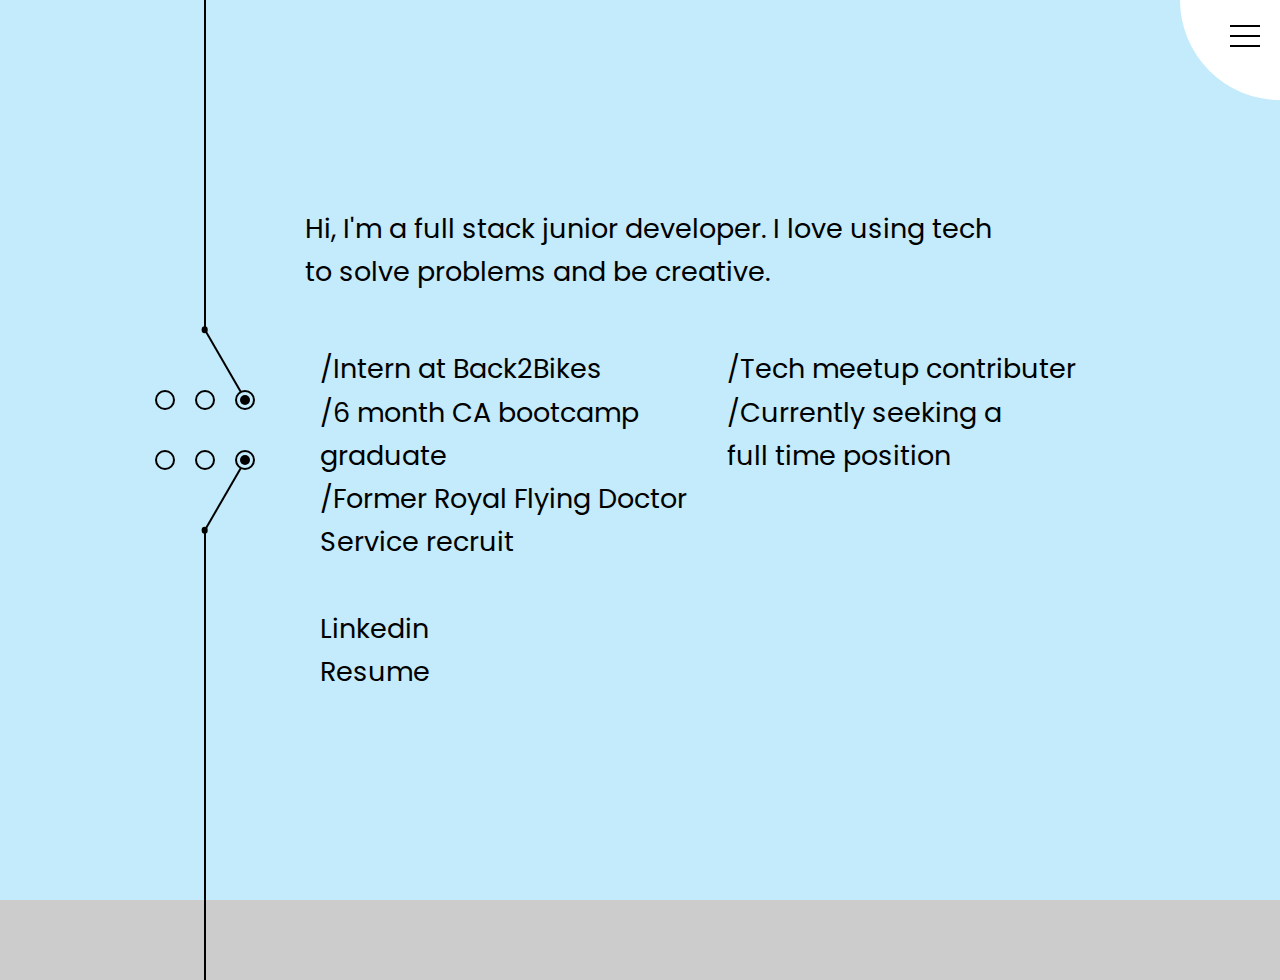
<file: about.html>
<!DOCTYPE html>
<html lang="en">
<head>
    <meta charset="UTF-8">
    <meta name="viewport" content="width=device-width, initial-scale=1.0">
    <meta http-equiv="X-UA-Compatible" content="ie=edge">
    <title>Erin Belot</title>
    <link rel="stylesheet" type="text/css" href="index.css">
    <link href="https://fonts.googleapis.com/css?family=Poppins:600" rel="stylesheet">
</head>

<body>
    <div class="about-page">
        <div class="lines-and-dots">
            <div class='cont'>
                <input id='r1' name='radio' type='radio'>
                <label for='r1'></label>
                <input id='r2' name='radio' type='radio'>
                <label for='r2'></label>
                <input checked='true' id='r3' name='radio' type='radio'>
                <label for='r3'></label>
                <div class='slider'>
                    <div class='line1'></div>
                    <div class='line2'></div>
                    <div class='dot2'></div>
                    <div class='dot'></div>
                </div>
            </div>
            <div class='cont'>
                <input id='r4' name='radio2' type='radio'>
                <label for='r4'></label>
                <input id='r5' name='radio2' type='radio'>
                <label for='r5'></label>
                <input checked='true' id='r6' name='radio2' type='radio'>
                <label for='r6'></label>
                <div class='slider'>
                    <div class='line1'></div>
                    <div class='line2'></div>
                    <div class='dot2'></div>
                    <div class='dot'></div>
                </div>
            </div> 
        </div>
        <div class="work-history-content">
                <!-- <div class="nav-bar"> 
                        <nav> <a href="./index.html"><p class="nav-home"> Home </a> </nav>
                        <nav> <a href='./about.html'><p class="nav-about"> About </p></a> </nav>
                        <nav> <a href='./tech.html'><p class="nav-tech"> Tech </p></a> </nav> 
                        <nav> <a href='./projects.html'><p class="nav-projects"> Projects </p></a> </nav>
                </div> -->

                <label>
                    <input type='checkbox'>
                    <span class='menu'>
                      <span class='hamburger'></span>
                    </span>
                    <ul>
                      <li>
                        <nav> <a href="./index.html"><p class="nav-home"> Home </a> </nav>
                      </li>
                      <li>
                        <nav> <a href='./about.html'><p class="nav-about"> About </p></a> </nav>
                      </li>
                      <li>
                        <nav> <a href='./tech.html'><p class="nav-tech"> Tech </p></a> </nav>
                      </li>
                      <li>
                      <nav> <a href='./projects.html'><p class="nav-projects"> Projects </p></a> </nav>
                      </li>
                    </ul>
                  </label>
            <div class="paragraph-one">
                <p>
                        Hi, I&apos;m a full stack junior developer. I love using tech 
                    <br>
                        to solve problems and be creative.
                </p>
            </div>
            <div class="tech-details">
                <div class="paragraph-two">
                    <p>
                        <ul>
                            <li>&sol;Intern at Back2Bikes </li>
                                <li>&sol;6 month CA bootcamp<br> graduate </li>
                                <!-- <li>&sol;Currently seeking a <br> full time position </li> -->
                            <li>&sol;Former Royal Flying Doctor<br> Service recruit </li>
                            <br>
                            <li><a style="color:black; text-decoration:none" href="https://www.linkedin.com/in/erin-belot-299785137/">Linkedin</a> </li>
                            <li><a style="color:black; text-decoration:none"  href="assets/resume.pdf" <button id="resume" type="submit">Resume</button></a>
                        </ul>
                    </p>
                </div>
                <div class="paragraph-three">
                    <p>
                        <ul>
                            <li>&sol;Tech meetup contributer </li>
                            <li>&sol;Currently seeking a <br> full time position </li>
                        </ul>
                    </p>    
                </div>
            </div>
        </div>        
    </div>   
</body>
</html>
</file>
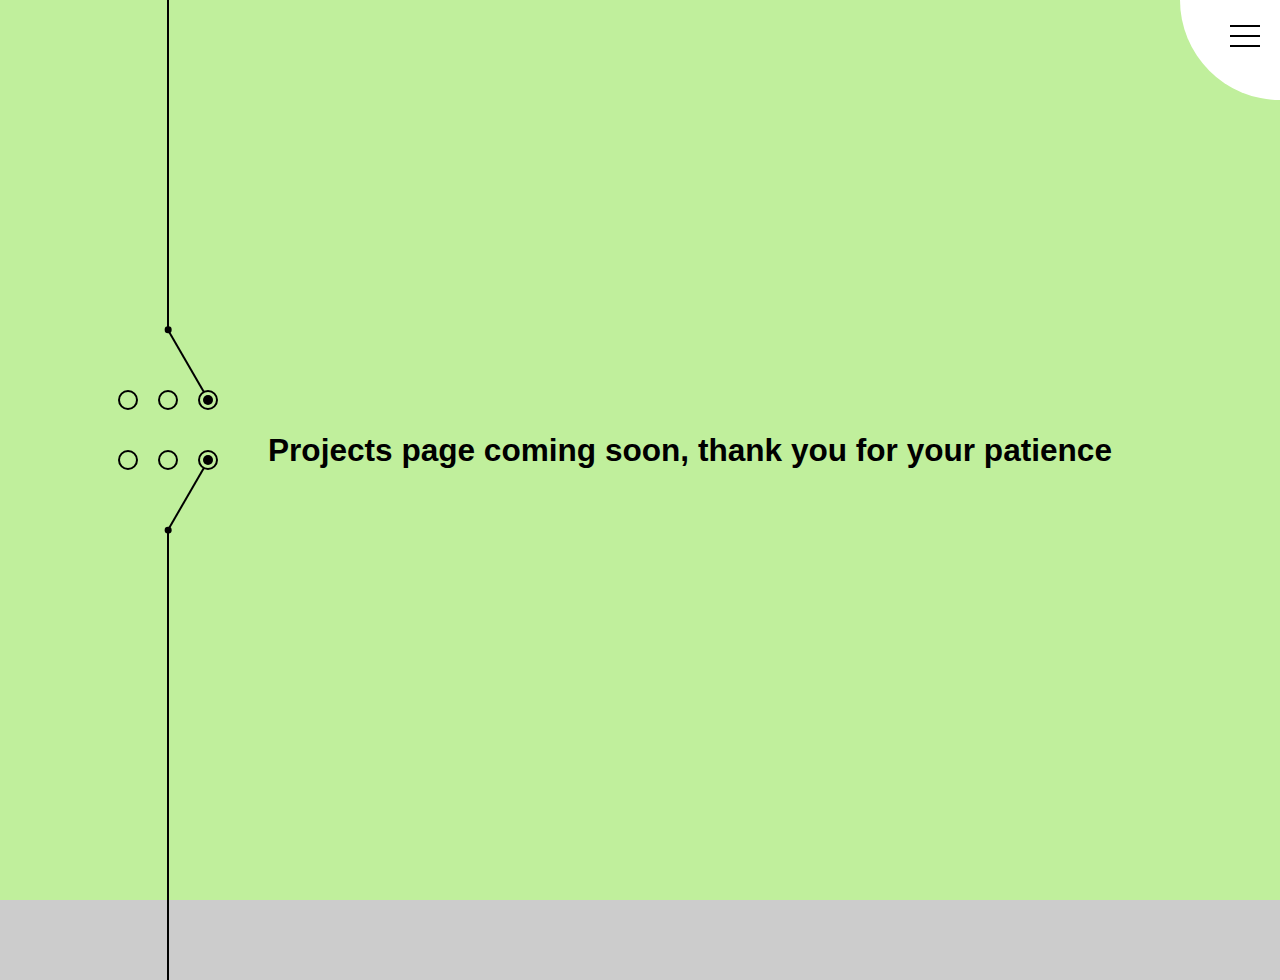
<file: projects.html>
<!DOCTYPE html>
<html lang="en">
<head>
    <meta charset="UTF-8">
    <meta name="viewport" content="width=device-width, initial-scale=1.0">
    <meta http-equiv="X-UA-Compatible" content="ie=edge">
    <title>Erin Belot</title>
    <link rel="stylesheet" type="text/css" href="index.css">
</head>
<body>
    <div class="projects-page"> 
        <div class="nav-hamburger">
            <label>
                <input type='checkbox'>
                <span class='menu'>
                    <span class='hamburger'></span>
                </span>
                <ul>
                    <li>
                    <nav> <a href="./index.html"><p class="nav-home"> Home </a> </nav>
                    </li>
                    <li>
                    <nav> <a href='./about.html'><p class="nav-about"> About </p></a> </nav>
                    </li>
                    <li>
                    <nav> <a href='./tech.html'><p class="nav-tech"> Tech </p></a> </nav>
                    </li>
                    <li>
                    <nav> <a href='./projects.html'><p class="nav-projects"> Projects </p></a> </nav>
                    </li>
                </ul>
            </label>
        </div>  
        
    
        <div class="lines-and-dots">
            <div class='cont'>
                <input id='r1' name='radio' type='radio'>
                <label for='r1'></label>
                <input id='r2' name='radio' type='radio'>
                <label for='r2'></label>
                <input checked='true' id='r3' name='radio' type='radio'>
                <label for='r3'></label>
                <div class='slider'>
                    <div class='line1'></div>
                    <div class='line2'></div>
                    <div class='dot2'></div>
                    <div class='dot'></div>
                </div>
            </div>
            <div class='cont'>
                <input id='r4' name='radio2' type='radio'>
                <label for='r4'></label>
                <input id='r5' name='radio2' type='radio'>
                <label for='r5'></label>
                <input checked='true' id='r6' name='radio2' type='radio'>
                <label for='r6'></label>
                <div class='slider'>
                    <div class='line1'></div>
                    <div class='line2'></div>
                    <div class='dot2'></div>
                    <div class='dot'></div>
                </div>
            </div> 
        </div>
        <div class="projects-content">
            <div class="projects-cards">
                <h3>Projects page coming soon, thank you for your patience</h2>
            </div>  
            <div class"projects">
                
            </div>                     
        </div>      
    </div>
</body>
</html>
</file>
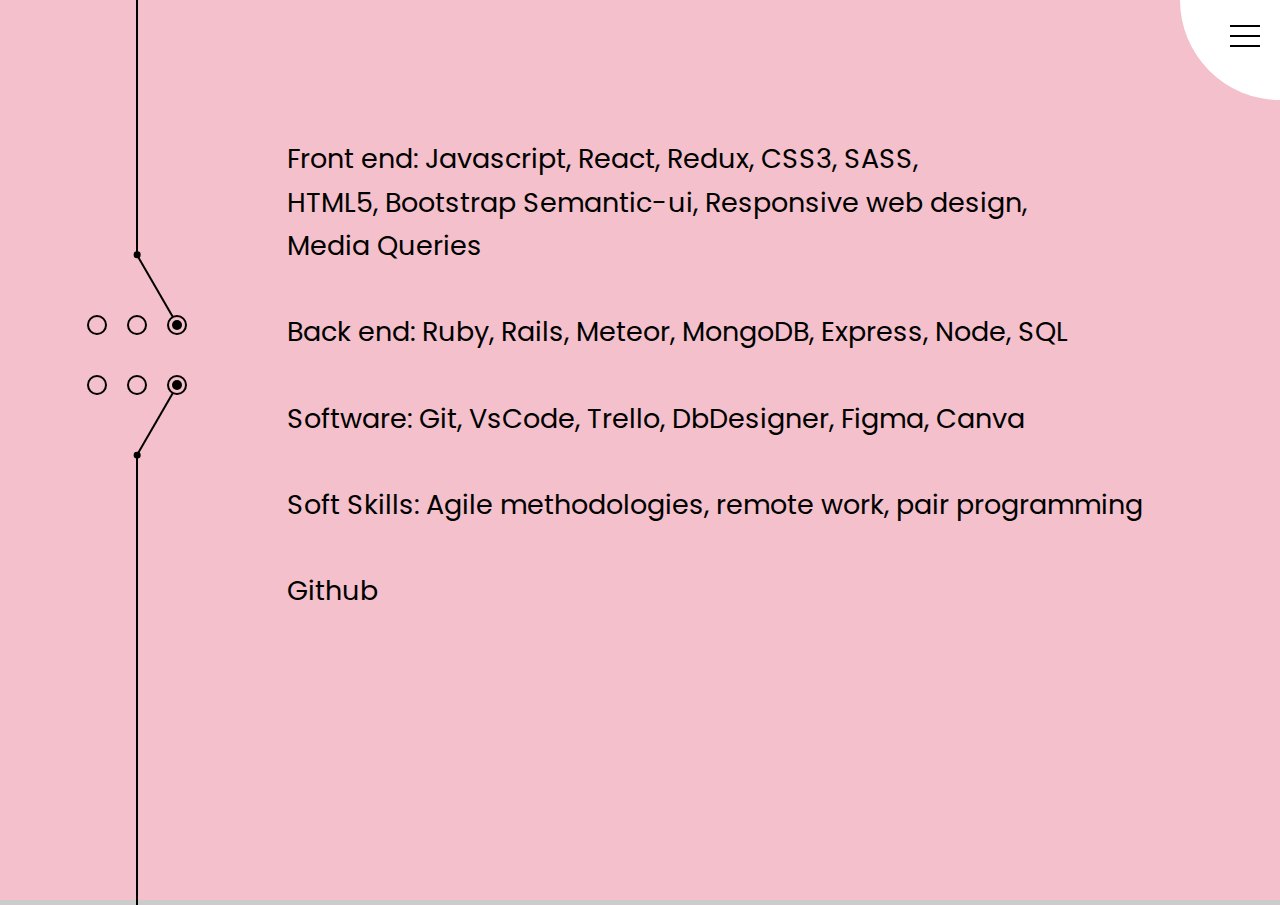
<file: tech.html>
<!DOCTYPE html>
<html lang="en">
<head>
    <meta charset="UTF-8">
    <meta name="viewport" content="width=device-width, initial-scale=1.0">
    <meta http-equiv="X-UA-Compatible" content="ie=edge">
    <title>Erin Belot</title>
    <link rel="stylesheet" type="text/css" href="index.css">
    <link href="https://fonts.googleapis.com/css?family=Poppins:600" rel="stylesheet">
</head>

<body>
    <div class="tech-page">   
        <div class="lines-and-dots">
            <div class='cont'>
                <input id='r1' name='radio' type='radio'>
                <label for='r1'></label>
                <input id='r2' name='radio' type='radio'>
                <label for='r2'></label>
                <input checked='true' id='r3' name='radio' type='radio'>
                <label for='r3'></label>
                <div class='slider'>
                    <div class='line1'></div>
                    <div class='line2'></div>
                    <div class='dot2'></div>
                    <div class='dot'></div>
                </div>
            </div>
            <div class='cont'>
                <input id='r4' name='radio2' type='radio'>
                <label for='r4'></label>
                <input id='r5' name='radio2' type='radio'>
                <label for='r5'></label>
                <input checked='true' id='r6' name='radio2' type='radio'>
                <label for='r6'></label>
                <div class='slider'>
                    <div class='line1'></div>
                    <div class='line2'></div>
                    <div class='dot2'></div>
                    <div class='dot'></div>
                </div>
            </div> 
        </div>
        <div class="tech-content">
            <label>
                <input type='checkbox'>
                <span class='menu'>
                  <span class='hamburger'></span>
                </span>
                <ul>
                  <li>
                    <nav> <a href="./index.html"><p class="nav-home"> Home </a> </nav>
                  </li>
                  <li>
                    <nav> <a href='./about.html'><p class="nav-about"> About </p></a> </nav>
                  </li>
                  <li>
                    <nav> <a href='./tech.html'><p class="nav-tech"> Tech </p></a> </nav>
                  </li>
                  <li>
                  <nav> <a href='./projects.html'><p class="nav-projects"> Projects </p></a> </nav>
                  </li>
                </ul>
              </label>
            <div class="paragraph">
            <!-- <p>  -->
                    Front end: Javascript, React, Redux, CSS3, SASS,<br>
                     HTML5,  Bootstrap Semantic-ui, Responsive web design,<br>
                     Media Queries <br><br>
                    Back end: Ruby, Rails, Meteor, MongoDB, Express, Node, SQL<br><br>
                    Software: Git, VsCode, Trello, DbDesigner, Figma, Canva<br><br>
                    Soft Skills: Agile methodologies, remote work, pair programming
                    
                <br> 
                <br>
                <a href="https://github.com/erinbelot">Github</a>
            </div>
            <!-- </p>                -->
        </div>  
    </div>   
</body>
</html>


   <!-- <div class="nav-bar"> 
        <nav> <a href="/"><p class="nav-home"> Home </a> </nav>
        <nav> <a href='/tech'><p class="nav-tech"> Tech </p></a> </nav> 
        <nav> <a href='/about'><p class="nav-about"> About </p></a> </nav>
        <nav> <a href='/mindmap'><p class="nav-mindmap"> Mind Map </p></a> </nav> 
        <nav> <a href='/projects'><p class="nav-projects"> Projects </p></a> </nav>
                
    </div> -->
</file>
<file: index.css>
@import url('https://fonts.googleapis.com/css?family=Karla');
@import url('https://fonts.googleapis.com/css?family=Oswald:500');
@import url("https://fonts.googleapis.com/css?family=Cutive+Mono");
@import url(https://fonts.googleapis.com/css?family=Raleway:400,,800,900);


/* try import poopins */

body {
	margin: 0;
	/* height: 100%;
	width: 100%; */
}

/* this is the home page */
.index-page {
  /* background: #c0faca; */
	/* overflow: hidden; */
	background-color: bisque;
	height: 100vh;
	width: 100vw;
}
/* The front page heading CSS */
@font-face {
  font-family: 'Gingham Variable';
  src: url("https://s3-us-west-2.amazonaws.com/s.cdpn.io/209981/Gingham.woff2") format("woff2"), url("https://s3-us-west-2.amazonaws.com/s.cdpn.io/209981/Gingham.woff") format("woff");
}
h2 {
  position: absolute;
  top: 50%;
  padding-left: 1rem;
  -webkit-transform: translate(0, -50%);
          transform: translate(0, -50%);
  margin: 0;
  width: 100%;
  font-size: 20vw;
  font-family: 'Gingham Variable', BlinkMacSystemFont, sans-serif;
  font-variation-settings: "wght" 0, "wdth" 0;
  letter-spacing: 0.6rem;
  color: #f59cb2;
  transition: font-variation-settings 250ms linear;
  text-shadow: -1px -1px 0 #6e1f58, 1px -1px 0 #6e1f58, -1px 1px 0 #6e1f58, 1px 1px 0 #6e1f58, 1px 0px 0px #65f283, 0px 1px 0px #65f283, 2px 1px 0px #65f283, 1px 2px 0px #65f283, 3px 2px 0px #65f283, 2px 3px 0px #65f283, 4px 3px 0px #65f283, 3px 4px 0px #65f283, 5px 4px 0px #65f283, 3px 5px 0px #6e1f58, 6px 5px 0px #6e1f58, -1px 2px 0 black, 0 3px 0 #6e1f58, 1px 4px 0 #6e1f58, 2px 5px 0px #6e1f58, 2px -1px 0 #6e1f58, 3px 0 0 #6e1f58, 4px 1px 0 #6e1f58, 5px 2px 0px #6e1f58, 6px 3px 0 #6e1f58, 7px 4px 0 #6e1f58;
}
h2:hover {
  font-variation-settings: "wght" 700, "wdth" 150;
}
h2:after {
  content: attr(data-heading);
  position: absolute;
  left: 0;
  width: 100%;
  padding-left: 1rem;
  color: #f59cb2;
  mix-blend-mode: screen;
  transition: all 250ms linear;
  text-shadow: -1px -1px 0 #6e1f58, 1px -1px 0 #6e1f58, -1px 1px 0 #6e1f58, 1px 1px 0 #6e1f58, 1px 0px 0px #65f283, 0px 1px 0px #65f283, 2px 1px 0px #65f283, 1px 2px 0px #65f283, 3px 2px 0px #65f283, 2px 3px 0px #65f283, 4px 3px 0px #65f283, 3px 4px 0px #65f283, 5px 4px 0px #65f283, 3px 5px 0px #6e1f58, 6px 5px 0px #6e1f58, -1px 2px 0 black, 0 3px 0 #6e1f58, 1px 4px 0 #6e1f58, 2px 5px 0px #6e1f58, 2px -1px 0 #6e1f58, 3px 0 0 #6e1f58, 4px 1px 0 #6e1f58, 5px 2px 0px #6e1f58, 6px 3px 0 #6e1f58, 7px 4px 0 #6e1f58;
}
/* this is the about page */
.about-page { 
	background-color:#c4ebfb;
	height: 100vh;
	width: 100vw;
	display: flex;
	justify-content: center;
	align-items: center;
}
li {
	list-style-type: none;
}
a {
	color:black; 
	text-decoration:none
}
.work-history-content{
	padding-left: 50px;
	list-style-type: none;
	font-size: 27px;
	font-family: 'Poppins', sans-serif;
	display: flex;
	flex-direction: column;
	justify-content: center;
	align-content: center;
}
.tech-details {
	display: flex;
	align-content: center;
}
.paragraph-one{
	padding-left:50px;
}
.paragraph-two{
	padding-left: 25px;
}
/* this is the tech page */
.tech-page { 
	background-color:#F4C0CC;
	height: 100vh;
	width: 100vw;
	display: flex;
	justify-content: center;
	align-items: center;
	padding-bottom: 150px;
	/* padding-left: 100px; */
}
.tech-content {
	padding-left: 100px;
	height: 100%;
	list-style-type: none;
	font-size: 27px;
	font-family: 'Poppins', sans-serif;
	display: flex;
	flex-direction: column;
	justify-content: center;
	align-content: center;
}
.paragraph{
	padding-left: 50px;
}

/* start of project page */
.projects-page { 	
	background-color:#C0EF9C;
	height: 100vh;
	width: 100vw;
	display: flex;
	justify-content: center;
	align-items: center;
}
/* .projects-content {
	padding-left: 50px;
	list-style-type: none;
	font-size: 27px;
	font-family: 'Poppins', sans-serif;
	display: flex;
	flex-direction: column;
	justify-content: center;
	align-content: center; */
/* } */
.projects-cards{
	padding-left: 100px;
	list-style-type: none;
	font-size: 27px;
	font-family: 'Poppins', sans-serif;
	display: flex;
	flex-direction: column;
	justify-content: center;
	align-content: center;

}

/* this is the lines and dots */
*, *:after, *:before {
		box-sizing: border-box;
}  
input[type="radio"] {
	display: none;
} 
.cont {
	width: 120px;
	position: absolute;
	margin-left: -60px;
}
.cont label:before {
	cursor: pointer;
	content: "";
	display: block;
	height: 20px;
	width: 20px;
	border: 2px solid black;
	border-radius: 50%;
	float: left;
	margin: 0 10px;
}
.cont .slider > .dot {
	height: 10px;
	width: 10px;
	border-radius: 50%;
	position: relative;
	top: 5px;
	left: 15px;
	opacity: 0;
	background-color: black;
	transition: all 0.3s;
}
.cont input[type="radio"]:checked ~ .slider > .dot {
	opacity: 1;
}
.cont .line1 {
	height: 60px;
	width: 2px;
	background-color: black;
	position: absolute;
	transform-origin: bottom;
	transform: translateX(59px) translateY(20px);
	transition: all 0.3s;
}
.cont .line2 {
	position: absolute;
	height: 50vh;
	width: 2px;
	background-color:black;
	transform: translateX(59px) translateY(80px);
}
.cont .dot2 {
	position: absolute;
	height: 6.6666666667px;
	width: 6.6666666667px;
	background-color:black;
	border-radius: 50%;
	transform: translateX(56.6666666667px) translateY(76.6666666667px);
}
.cont #r1:checked ~ .slider > .dot, .cont #r4:checked ~ .slider > .dot {
	transform: translateX(0);
}
.cont #r1:checked ~ .slider > .line1, .cont #r4:checked ~ .slider > .line1 {
	transform: translateX(59px) translateY(20px) rotate(-30deg) scaleY(1.2);
}
.cont #r2:checked ~ .slider > .dot, .cont #r5:checked ~ .slider > .dot {
	transform: translateX(40px);
}
.cont #r2:checked ~ .slider > .line1, .cont #r5:checked ~ .slider > .line1 {
	transform: translateX(59px) translateY(20px);
}
.cont #r3:checked ~ .slider > .dot, .cont #r6:checked ~ .slider > .dot {
	transform: translateX(80px);
}
.cont #r3:checked ~ .slider > .line1, .cont #r6:checked ~ .slider > .line1 {
	transform: translateX(59px) translateY(20px) rotate(30deg) scaleY(1.2);
}
.cont:nth-of-type(2) {
	transform: scaleY(-1) translateY(60px);
}
.zapp, .zapp:after, .zapp:before {
	content: "";
	position: absolute;
	height: 40px;
	width: 4px;
	margin-left: -2px;
	background-color: #f00;
} 
.zapp {
	transform: translateY(-40px);
}
.zapp:after {
	transform: translateX(42px);
}
.zapp:before {
	transform: translateX(-38px);
} 
#c1:checked ~ #c4:checked ~ .zapp {
	display: none;
} 


/* nav */
*,
*:before,
*:after {
  box-sizing: border-box;
}

html {
  font-size: 18px;
}

body {
  font-family: "Cutive Mono", serif;
  font-size: 1.2em;
  line-height: 1.6;
  background: #CCC;
  overflow-x: hidden;
}

label .menu {
  position: absolute;
  right: -100px;
  top: -100px;
  z-index: 100;
  width: 200px;
  height: 200px;
  background: #FFF;
  border-radius: 50% 50% 50% 50%;
  transition: .5s ease-in-out;
  box-shadow: 0 0 0 0 #FFF, 0 0 0 0 #FFF;
  cursor: pointer;
}
label .hamburger {
  position: absolute;
  top: 135px;
  left: 50px;
  width: 30px;
  height: 2px;
  background: #000;
  display: block;
  -webkit-transform-origin: center;
          transform-origin: center;
  transition: .5s ease-in-out;
}
label .hamburger:after, label .hamburger:before {
  transition: .5s ease-in-out;
  content: "";
  position: absolute;
  display: block;
  width: 100%;
  height: 100%;
  background: #000;
}
label .hamburger:before {
  top: -10px;
}
label .hamburger:after {
  bottom: -10px;
}
label input {
  display: none;
}
label input:checked + .menu {
  box-shadow: 0 0 0 100vw #FFF, 0 0 0 100vh #FFF;
  border-radius: 0;
}
label input:checked + .menu .hamburger {
  -webkit-transform: rotate(45deg);
          transform: rotate(45deg);
}
label input:checked + .menu .hamburger:after {
  -webkit-transform: rotate(90deg);
          transform: rotate(90deg);
  bottom: 0;
}
label input:checked + .menu .hamburger:before {
  -webkit-transform: rotate(90deg);
          transform: rotate(90deg);
  top: 0;
}
label input:checked + .menu + ul {
  opacity: 1;
}
label ul {
  z-index: 200;
  position: absolute;
  top: 50%;
  left: 50%;
  -webkit-transform: translate(-50%, -50%);
          transform: translate(-50%, -50%);
  opacity: 0;
  transition: .25s 0s ease-in-out;
}
label a {
  margin-bottom: 1em;
  display: block;
  color: #000;
  text-decoration: none;
}

h1 {
  position: absolute;
  top: 50%;
  left: 50%;
  -webkit-transform: translate(-50%, -50%);
          transform: translate(-50%, -50%);
  width: 80%;
  text-align: center;
}
</file>
